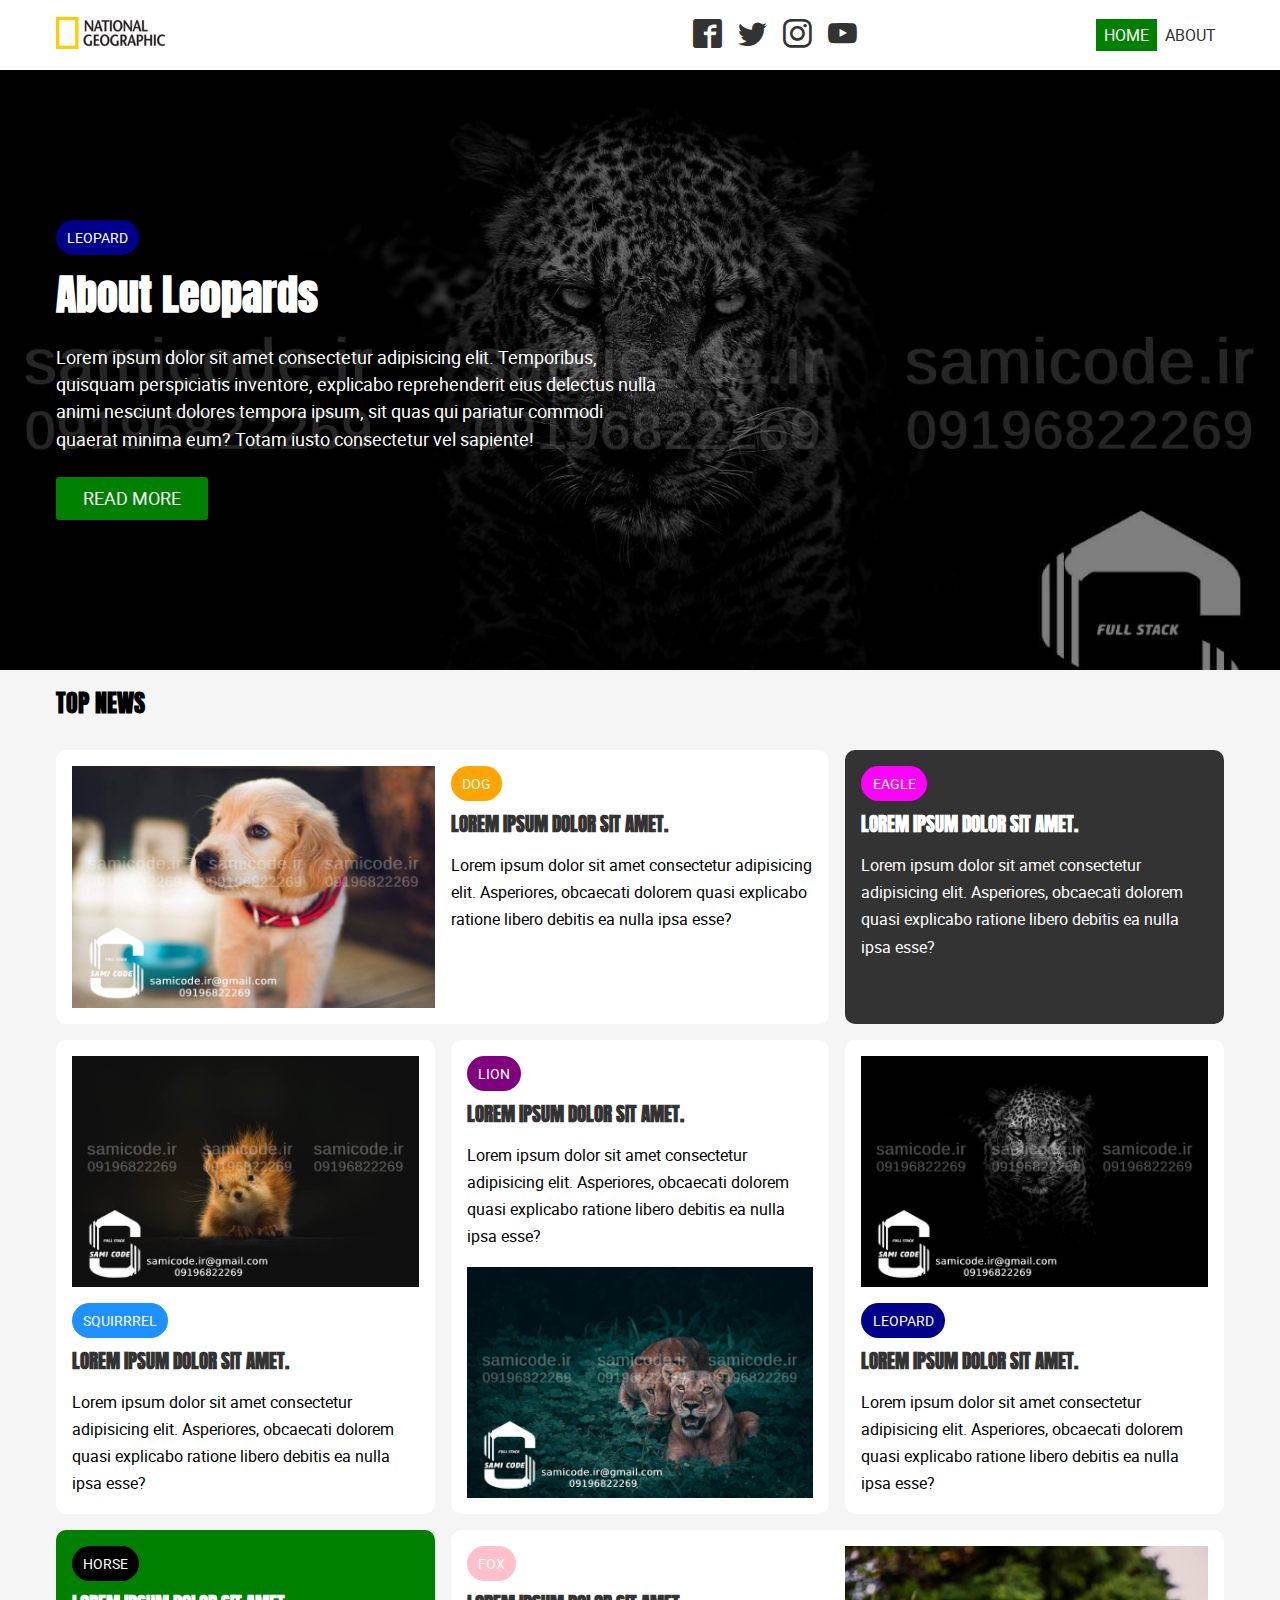
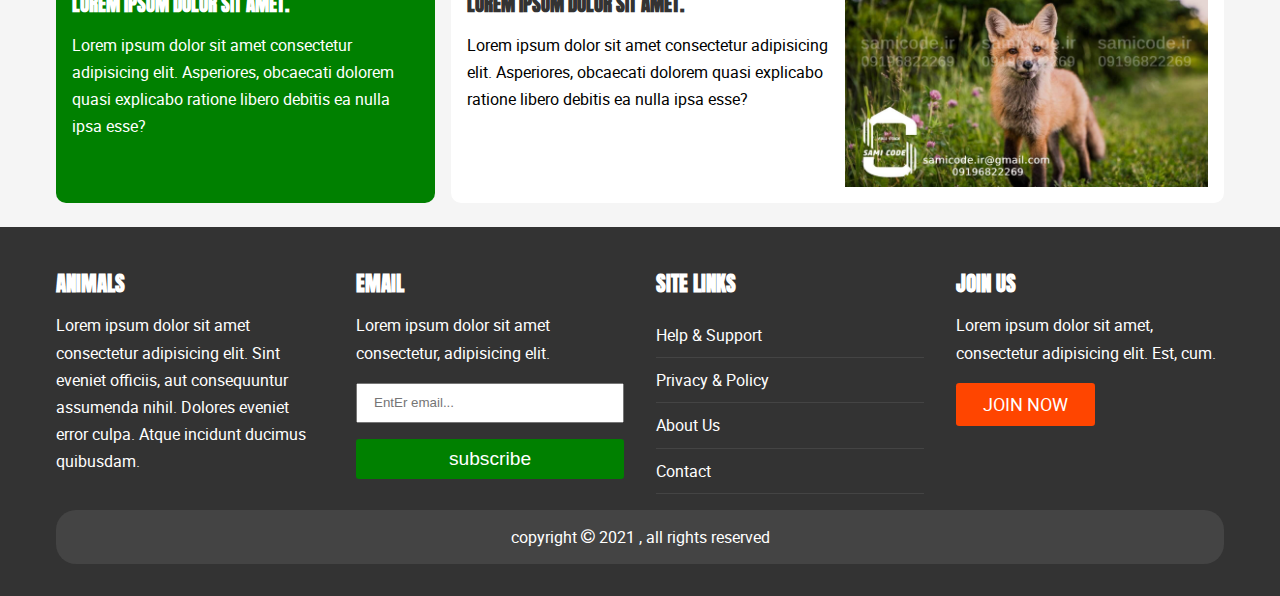
<file: index.html>
<!DOCTYPE html>
<html lang="en">
  <head>
    <meta charset="UTF-8" />
    <meta http-equiv="X-UA-Compatible" content="IE=edge" />
    <meta name="viewport" content="width=device-width, initial-scale=1.0" />
    <title>ANIMALS | home</title>
    <link rel="stylesheet" href="./css/style.css" />
    <link rel="shortcut icon" href="./images/favicon.ico" type="image/x-icon" />
    <link
      data-react-helmet="true"
      rel="apple-touch-icon"
      href="./images/favicon-32x32.png"
    />
    <link
      data-react-helmet="true"
      rel="apple-touch-icon-precomposed"
      sizes="32x32"
      href="./images/favicon-32x32.png"
    />
    <link
      data-react-helmet="true"
      rel="apple-touch-icon-precomposed"
      sizes="180x180"
      href="./images/favicon-180x180.png"
    />
  </head>
  <body>
    <!-- header -->
    <header id="header">
      <!-- nav -->
      <nav id="nav">
        <div class="container nav-inner">
          <!-- top logo -->
          <div class="top-logo">
            <a href="index.html">
              <img src="./images/ng-logo-2fl.png" alt="national-geographic" />
            </a>
          </div>
          <!-- social -->
          <div class="social">
            <a target="_blank" href="https://www.facebook.com">
              <i class="icon-facebook2"></i>
            </a>
            <a target="_blank" href="https://twitter.com">
              <i class="icon-twitter"></i>
            </a>
            <a target="_blank" href="https://www.instagram.com">
              <i class="icon-instagram"></i>
            </a>
            <a target="_blank" href="https://youtube.com">
              <i class="icon-youtube"></i>
            </a>
          </div>
          <!-- menu -->
          <div class="menu">
            <a target="_blank" href="index.html" class="current-page-link"
              >HOME</a
            >
            <a target="_blank" href="about.html">ABOUT</a>
          </div>
        </div>
      </nav>
      <!-- header hero -->
      <div class="header-hero">
        <div class="container">
          <section class="hero-content">
            <span class="category-btn leopard-btn">leopard</span>
            <h1>about leopards</h1>
            <p>
              Lorem ipsum dolor sit amet consectetur adipisicing elit.
              Temporibus, quisquam perspiciatis inventore, explicabo
              reprehenderit eius delectus nulla animi nesciunt dolores tempora
              ipsum, sit quas qui pariatur commodi quaerat minima eum? Totam
              iusto consectetur vel sapiente!
            </p>
            <a href="index.html" class="btn hero-btn">read more</a>
          </section>
        </div>
      </div>
    </header>
    <!-- main -->
    <main id="main">
      <!-- index news main -->
      <section class="container py-2">
        <h2>top news</h2>
        <!-- index news -->
        <div class="index-news">
          <!-- article -->
          <article class="card">
            <img src="./images/animal-dog.jpg" alt="dog" />
            <div class="article-content">
              <span class="category-btn dog-btn">dog</span>
              <h3>
                <a target="_blank" href="single-news.html"
                  >Lorem ipsum dolor sit amet.</a
                >
              </h3>
              <p>
                Lorem ipsum dolor sit amet consectetur adipisicing elit.
                Asperiores, obcaecati dolorem quasi explicabo ratione libero
                debitis ea nulla ipsa esse?
              </p>
            </div>
          </article>
          <!-- article -->
          <article class="card bgc-gray">
            <div class="article-content">
              <span class="category-btn eagle-btn">eagle</span>
              <h3>
                <a target="_blank" href="single-news.html"
                  >Lorem ipsum dolor sit amet.</a
                >
              </h3>
              <p>
                Lorem ipsum dolor sit amet consectetur adipisicing elit.
                Asperiores, obcaecati dolorem quasi explicabo ratione libero
                debitis ea nulla ipsa esse?
              </p>
            </div>
          </article>
          <!-- article -->
          <article class="card">
            <img src="./images/animal-squirrel.jpg" alt="squirrel" />
            <div class="article-content">
              <span class="category-btn squirrel-btn mt-1">squirrrel</span>
              <h3>
                <a target="_blank" href="single-news.html"
                  >Lorem ipsum dolor sit amet.</a
                >
              </h3>
              <p>
                Lorem ipsum dolor sit amet consectetur adipisicing elit.
                Asperiores, obcaecati dolorem quasi explicabo ratione libero
                debitis ea nulla ipsa esse?
              </p>
            </div>
          </article>
          <!-- article -->
          <article class="card">
            <div class="article-content">
              <span class="category-btn lion-btn">lion</span>
              <h3>
                <a target="_blank" href="single-news.html"
                  >Lorem ipsum dolor sit amet.</a
                >
              </h3>
              <p>
                Lorem ipsum dolor sit amet consectetur adipisicing elit.
                Asperiores, obcaecati dolorem quasi explicabo ratione libero
                debitis ea nulla ipsa esse?
              </p>
            </div>
            <img class="mt-1" src="./images/animal-lion.jpg" alt="lion" />
          </article>
          <!-- article -->
          <article class="card">
            <img src="./images/animal-leopard.jpg" alt="leopard" />
            <div class="article-content">
              <span class="category-btn leopard-btn mt-1">leopard</span>
              <h3>
                <a target="_blank" href="single-news.html"
                  >Lorem ipsum dolor sit amet.</a
                >
              </h3>
              <p>
                Lorem ipsum dolor sit amet consectetur adipisicing elit.
                Asperiores, obcaecati dolorem quasi explicabo ratione libero
                debitis ea nulla ipsa esse?
              </p>
            </div>
          </article>
          <!-- article -->
          <article class="card bgc-main">
            <div class="article-content">
              <span class="category-btn horse-btn">horse</span>
              <h3>
                <a target="_blank" href="single-news.html"
                  >Lorem ipsum dolor sit amet.</a
                >
              </h3>
              <p>
                Lorem ipsum dolor sit amet consectetur adipisicing elit.
                Asperiores, obcaecati dolorem quasi explicabo ratione libero
                debitis ea nulla ipsa esse?
              </p>
            </div>
          </article>
          <!-- article -->
          <article class="card">
            <div class="article-content">
              <span class="category-btn fox-btn">fox</span>
              <h3>
                <a target="_blank" href="single-news.html"
                  >Lorem ipsum dolor sit amet.</a
                >
              </h3>
              <p>
                Lorem ipsum dolor sit amet consectetur adipisicing elit.
                Asperiores, obcaecati dolorem quasi explicabo ratione libero
                debitis ea nulla ipsa esse?
              </p>
            </div>
            <img src="./images/animal-fox.jpg" alt="fox" />
          </article>
        </div>
      </section>
    </main>
    <!-- footer -->
    <footer id="footer" class="py-3">
      <div class="container">
        <!-- footer inner -->
        <div class="footer-inner">
          <!-- footer col -->
          <section class="footer-col">
            <h3>animals</h3>
            <p>
              Lorem ipsum dolor sit amet consectetur adipisicing elit. Sint
              eveniet officiis, aut consequuntur assumenda nihil. Dolores
              eveniet error culpa. Atque incidunt ducimus quibusdam.
            </p>
          </section>
          <!-- footer col -->
          <section class="footer-col">
            <h3>email</h3>
            <p>Lorem ipsum dolor sit amet consectetur, adipisicing elit.</p>
            <form action="">
              <input type="email" placeholder="EntEr email..." />
              <input class="mt-1" type="submit" value="subscribe" />
            </form>
          </section>
          <!-- footer col -->
          <section class="footer-col">
            <h3>site links</h3>
            <ul class="list">
              <li><a href="index.html">help & support</a></li>
              <li><a href="index.html">privacy & policy</a></li>
              <li><a href="index.html">about us</a></li>
              <li><a href="index.html">contact</a></li>
            </ul>
          </section>
          <!-- footer col -->
          <section class="footer-col">
            <h3>join us</h3>
            <p>
              Lorem ipsum dolor sit amet, consectetur adipisicing elit. Est,
              cum.
            </p>
            <a href="index.html" class="btn footer-btn">join now</a>
          </section>
          <div class="footer-col">
            copyright <i class="icon-copyright"></i> 2021 , all rights reserved
          </div>
        </div>
      </div>
    </footer>
  </body>
</html>
</file>
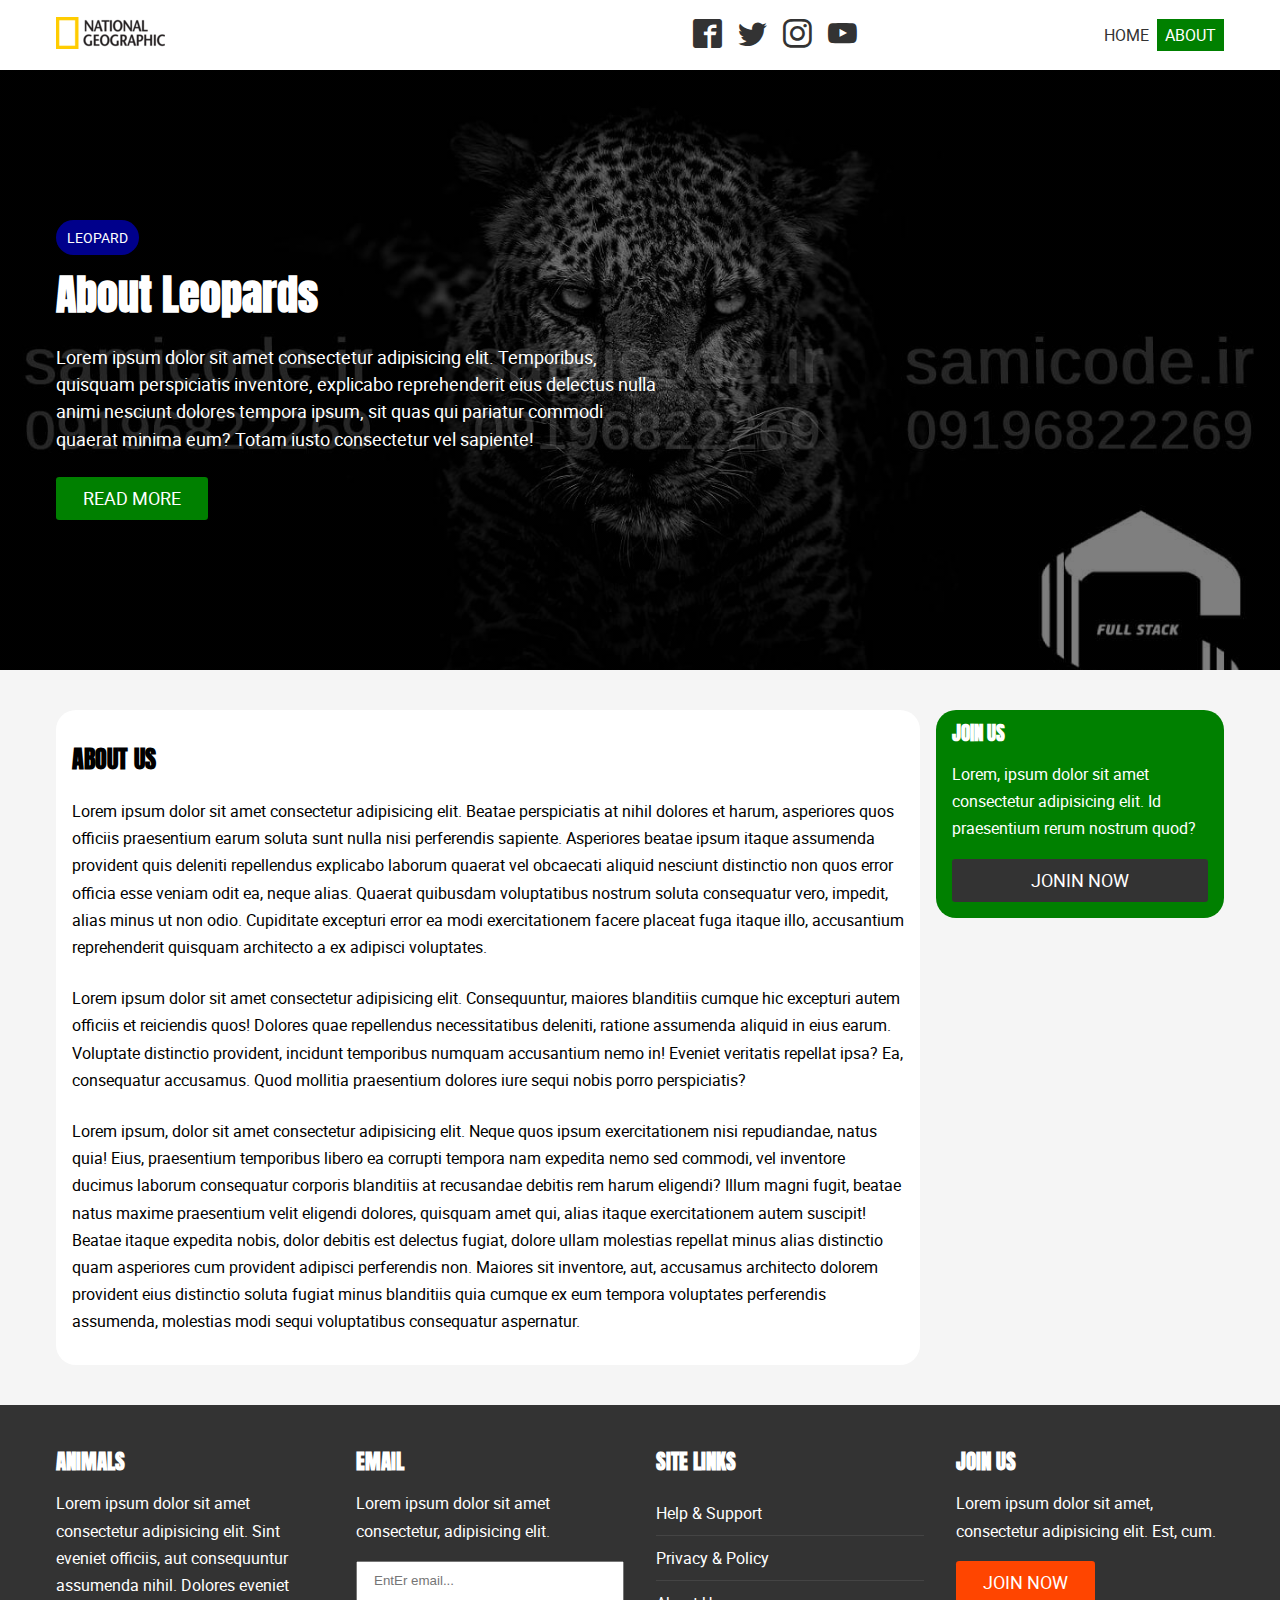
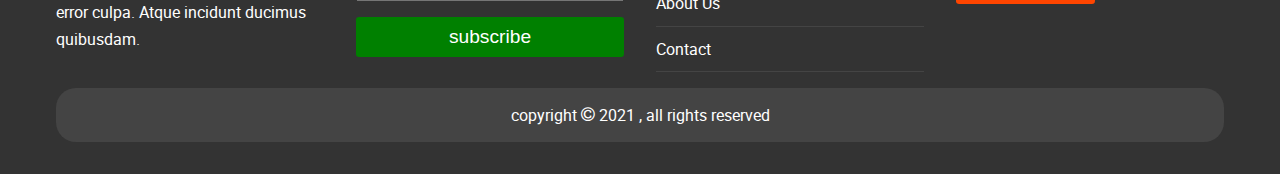
<file: about.html>
<!DOCTYPE html>
<html lang="en">
  <head>
    <meta charset="UTF-8" />
    <meta http-equiv="X-UA-Compatible" content="IE=edge" />
    <meta name="viewport" content="width=device-width, initial-scale=1.0" />
    <title>ANIMALS | about-us</title>
    <link rel="stylesheet" href="./css/style.css" />
    <link rel="shortcut icon" href="./images/favicon.ico" type="image/x-icon" />
    <link
      data-react-helmet="true"
      rel="apple-touch-icon"
      href="./images/favicon-32x32.png"
    />
    <link
      data-react-helmet="true"
      rel="apple-touch-icon-precomposed"
      sizes="32x32"
      href="./images/favicon-32x32.png"
    />
    <link
      data-react-helmet="true"
      rel="apple-touch-icon-precomposed"
      sizes="180x180"
      href="./images/favicon-180x180.png"
    />
  </head>
  <body>
    <!-- header -->
    <header id="header">
      <!-- nav -->
      <nav id="nav">
        <div class="container nav-inner">
          <!-- top logo -->
          <div class="top-logo">
            <a href="index.html">
              <img src="./images/ng-logo-2fl.png" alt="national-geographic" />
            </a>
          </div>
          <!-- social -->
          <div class="social">
            <a target="_blank" href="https://www.facebook.com">
              <i class="icon-facebook2"></i>
            </a>
            <a target="_blank" href="https://twitter.com">
              <i class="icon-twitter"></i>
            </a>
            <a target="_blank" href="https://www.instagram.com">
              <i class="icon-instagram"></i>
            </a>
            <a target="_blank" href="https://youtube.com">
              <i class="icon-youtube"></i>
            </a>
          </div>
          <!-- menu -->
          <div class="menu">
            <a target="_blank" href="index.html">HOME</a>
            <a target="_blank" href="about.html" class="current-page-link"
              >ABOUT</a
            >
          </div>
        </div>
      </nav>
      <!-- header hero -->
      <div class="header-hero">
        <div class="container">
          <section class="hero-content">
            <span class="category-btn leopard-btn">leopard</span>
            <h1>about leopards</h1>
            <p>
              Lorem ipsum dolor sit amet consectetur adipisicing elit.
              Temporibus, quisquam perspiciatis inventore, explicabo
              reprehenderit eius delectus nulla animi nesciunt dolores tempora
              ipsum, sit quas qui pariatur commodi quaerat minima eum? Totam
              iusto consectetur vel sapiente!
            </p>
            <a href="index.html" class="btn hero-btn">read more</a>
          </section>
        </div>
      </div>
    </header>
    <!-- main -->
    <main id="main">
      <!-- about us -->
      <div class="container">
        <div class="about-us-inner mt-3 mb-3">
          <article class="about-us-card card">
            <h2 class="mt-2 mb-2">about us</h2>
            <p class="mb-2">
              Lorem ipsum dolor sit amet consectetur adipisicing elit. Beatae
              perspiciatis at nihil dolores et harum, asperiores quos officiis
              praesentium earum soluta sunt nulla nisi perferendis sapiente.
              Asperiores beatae ipsum itaque assumenda provident quis deleniti
              repellendus explicabo laborum quaerat vel obcaecati aliquid
              nesciunt distinctio non quos error officia esse veniam odit ea,
              neque alias. Quaerat quibusdam voluptatibus nostrum soluta
              consequatur vero, impedit, alias minus ut non odio. Cupiditate
              excepturi error ea modi exercitationem facere placeat fuga itaque
              illo, accusantium reprehenderit quisquam architecto a ex adipisci
              voluptates.
            </p>
            <p class="mb-2">
              Lorem ipsum dolor sit amet consectetur adipisicing elit.
              Consequuntur, maiores blanditiis cumque hic excepturi autem
              officiis et reiciendis quos! Dolores quae repellendus
              necessitatibus deleniti, ratione assumenda aliquid in eius earum.
              Voluptate distinctio provident, incidunt temporibus numquam
              accusantium nemo in! Eveniet veritatis repellat ipsa? Ea,
              consequatur accusamus. Quod mollitia praesentium dolores iure
              sequi nobis porro perspiciatis?
            </p>
            <p>
              Lorem ipsum, dolor sit amet consectetur adipisicing elit. Neque
              quos ipsum exercitationem nisi repudiandae, natus quia! Eius,
              praesentium temporibus libero ea corrupti tempora nam expedita
              nemo sed commodi, vel inventore ducimus laborum consequatur
              corporis blanditiis at recusandae debitis rem harum eligendi?
              Illum magni fugit, beatae natus maxime praesentium velit eligendi
              dolores, quisquam amet qui, alias itaque exercitationem autem
              suscipit! Beatae itaque expedita nobis, dolor debitis est delectus
              fugiat, dolore ullam molestias repellat minus alias distinctio
              quam asperiores cum provident adipisci perferendis non. Maiores
              sit inventore, aut, accusamus architecto dolorem provident eius
              distinctio soluta fugiat minus blanditiis quia cumque ex eum
              tempora voluptates perferendis assumenda, molestias modi sequi
              voluptatibus consequatur aspernatur.
            </p>
          </article>
          <section class="about-us-join card bgc-main">
            <h3>join us</h3>
            <p class="mt-1 mb-1">
              Lorem, ipsum dolor sit amet consectetur adipisicing elit. Id
              praesentium rerum nostrum quod?
            </p>
            <a href="#" class="btn join-btn">jonin now</a>
          </section>
        </div>
      </div>
    </main>
    <!-- footer -->
    <footer id="footer" class="py-3">
      <div class="container">
        <!-- footer inner -->
        <div class="footer-inner">
          <!-- footer col -->
          <section class="footer-col">
            <h3>animals</h3>
            <p>
              Lorem ipsum dolor sit amet consectetur adipisicing elit. Sint
              eveniet officiis, aut consequuntur assumenda nihil. Dolores
              eveniet error culpa. Atque incidunt ducimus quibusdam.
            </p>
          </section>
          <!-- footer col -->
          <section class="footer-col">
            <h3>email</h3>
            <p>Lorem ipsum dolor sit amet consectetur, adipisicing elit.</p>
            <form action="">
              <input type="email" placeholder="EntEr email..." />
              <input class="mt-1" type="submit" value="subscribe" />
            </form>
          </section>
          <!-- footer col -->
          <section class="footer-col">
            <h3>site links</h3>
            <ul class="list">
              <li><a href="index.html">help & support</a></li>
              <li><a href="index.html">privacy & policy</a></li>
              <li><a href="index.html">about us</a></li>
              <li><a href="index.html">contact</a></li>
            </ul>
          </section>
          <!-- footer col -->
          <section class="footer-col">
            <h3>join us</h3>
            <p>
              Lorem ipsum dolor sit amet, consectetur adipisicing elit. Est,
              cum.
            </p>
            <a href="index.html" class="btn footer-btn">join now</a>
          </section>
          <div class="footer-col">
            copyright <i class="icon-copyright"></i> 2021 , all rights reserved
          </div>
        </div>
      </div>
    </footer>
  </body>
</html>
</file>
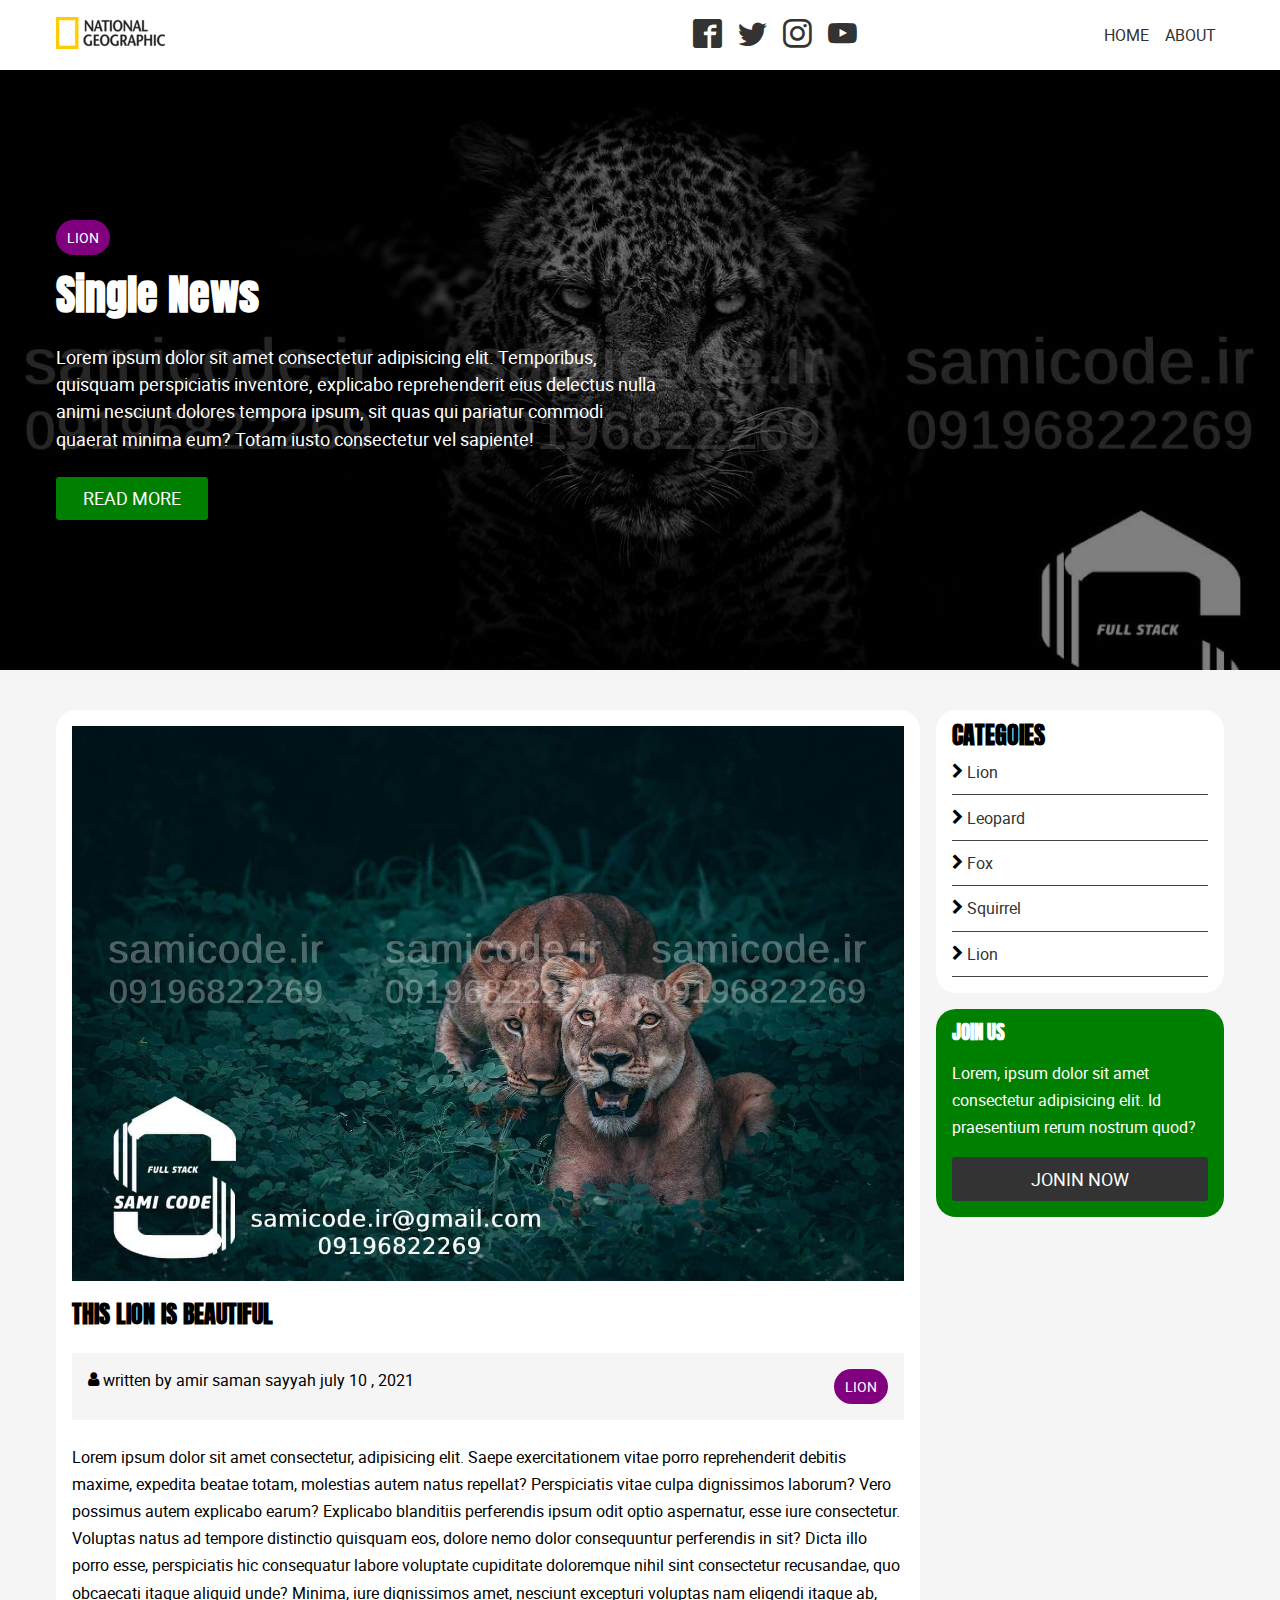
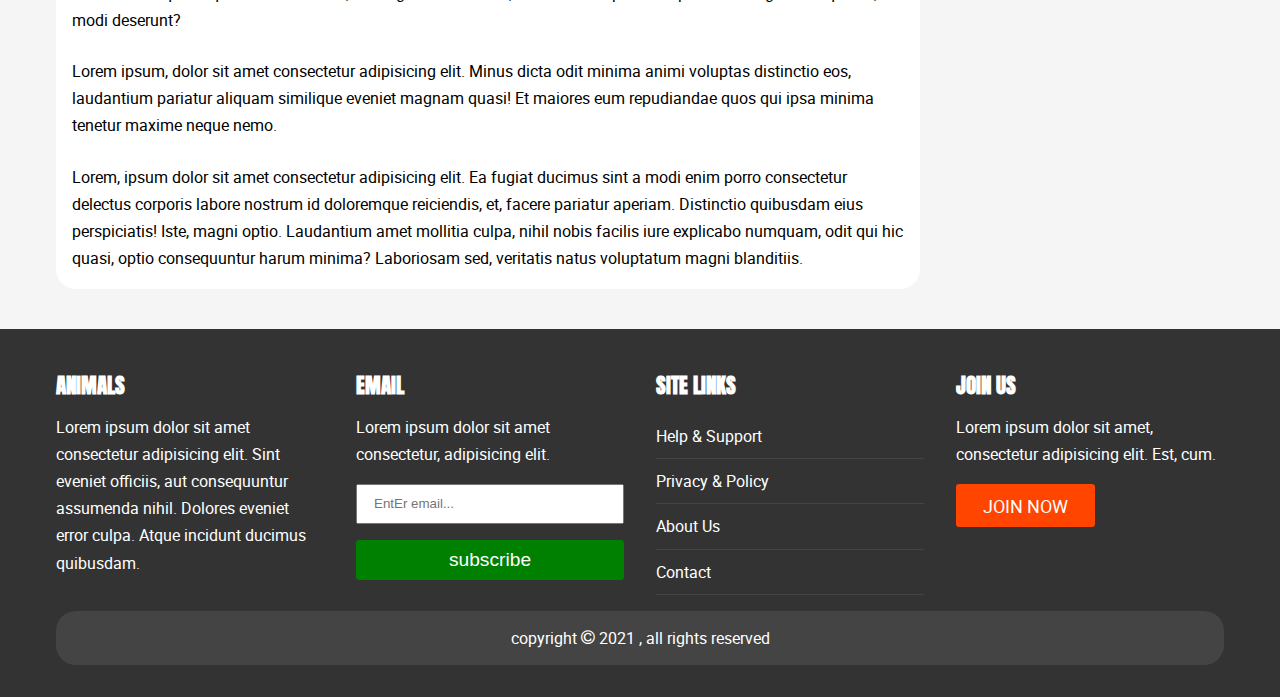
<file: single-news.html>
<!DOCTYPE html>
<html lang="en">
  <head>
    <meta charset="UTF-8" />
    <meta http-equiv="X-UA-Compatible" content="IE=edge" />
    <meta name="viewport" content="width=device-width, initial-scale=1.0" />
    <title>ANIMALS | single-news</title>
    <link rel="stylesheet" href="./css/style.css" />
    <link rel="shortcut icon" href="./images/favicon.ico" type="image/x-icon" />
    <link
      data-react-helmet="true"
      rel="apple-touch-icon"
      href="./images/favicon-32x32.png"
    />
    <link
      data-react-helmet="true"
      rel="apple-touch-icon-precomposed"
      sizes="32x32"
      href="./images/favicon-32x32.png"
    />
    <link
      data-react-helmet="true"
      rel="apple-touch-icon-precomposed"
      sizes="180x180"
      href="./images/favicon-180x180.png"
    />
  </head>
  <body>
    <!-- header -->
    <header id="header">
      <!-- nav -->
      <nav id="nav">
        <div class="container nav-inner">
          <!-- top logo -->
          <div class="top-logo">
            <a href="index.html">
              <img src="./images/ng-logo-2fl.png" alt="national-geographic" />
            </a>
          </div>
          <!-- social -->
          <div class="social">
            <a target="_blank" href="https://www.facebook.com">
              <i class="icon-facebook2"></i>
            </a>
            <a target="_blank" href="https://twitter.com">
              <i class="icon-twitter"></i>
            </a>
            <a target="_blank" href="https://www.instagram.com">
              <i class="icon-instagram"></i>
            </a>
            <a target="_blank" href="https://youtube.com">
              <i class="icon-youtube"></i>
            </a>
          </div>
          <!-- menu -->
          <div class="menu">
            <a target="_blank" href="index.html">HOME</a>
            <a target="_blank" href="about.html">ABOUT</a>
          </div>
        </div>
      </nav>
      <!-- header hero -->
      <div class="header-hero">
        <div class="container">
          <section class="hero-content">
            <span class="category-btn lion-btn">lion</span>
            <h1>single news</h1>
            <p>
              Lorem ipsum dolor sit amet consectetur adipisicing elit.
              Temporibus, quisquam perspiciatis inventore, explicabo
              reprehenderit eius delectus nulla animi nesciunt dolores tempora
              ipsum, sit quas qui pariatur commodi quaerat minima eum? Totam
              iusto consectetur vel sapiente!
            </p>
            <a href="index.html" class="btn hero-btn">read more</a>
          </section>
        </div>
      </div>
    </header>
    <!-- main -->
    <main id="main">
      <div class="container">
        <div class="single-news-inner mb-3 mt-3">
          <article class="single-news-content card">
            <img src="./images/animal-lion.jpg" alt="lion" />
            <h2 class="mb-2 mt-2">this lion is beautiful</h2>
            <div class="single-news-info mb-2">
              <span>
                <i class="icon-user"></i>
                written by amir saman sayyah july 10 , 2021
              </span>
              <span class="category-btn lion-btn">lion</span>
            </div>
            <p class="mb-2">
              Lorem ipsum dolor sit amet consectetur, adipisicing elit. Saepe
              exercitationem vitae porro reprehenderit debitis maxime, expedita
              beatae totam, molestias autem natus repellat? Perspiciatis vitae
              culpa dignissimos laborum? Vero possimus autem explicabo earum?
              Explicabo blanditiis perferendis ipsum odit optio aspernatur, esse
              iure consectetur. Voluptas natus ad tempore distinctio quisquam
              eos, dolore nemo dolor consequuntur perferendis in sit? Dicta illo
              porro esse, perspiciatis hic consequatur labore voluptate
              cupiditate doloremque nihil sint consectetur recusandae, quo
              obcaecati itaque aliquid unde? Minima, iure dignissimos amet,
              nesciunt excepturi voluptas nam eligendi itaque ab, modi deserunt?
            </p>
            <p class="mb-2">
              Lorem ipsum, dolor sit amet consectetur adipisicing elit. Minus
              dicta odit minima animi voluptas distinctio eos, laudantium
              pariatur aliquam similique eveniet magnam quasi! Et maiores eum
              repudiandae quos qui ipsa minima tenetur maxime neque nemo.
            </p>
            <p>
              Lorem, ipsum dolor sit amet consectetur adipisicing elit. Ea
              fugiat ducimus sint a modi enim porro consectetur delectus
              corporis labore nostrum id doloremque reiciendis, et, facere
              pariatur aperiam. Distinctio quibusdam eius perspiciatis! Iste,
              magni optio. Laudantium amet mollitia culpa, nihil nobis facilis
              iure explicabo numquam, odit qui hic quasi, optio consequuntur
              harum minima? Laboriosam sed, veritatis natus voluptatum magni
              blanditiis.
            </p>
          </article>
          <div class="single-news-side">
            <section class="single-news-category card">
              <h2>categoies</h2>
              <ul class="list">
                <li>
                  <i class="icon-chevron-right"></i>
                  <a href="#">lion</a>
                </li>
                <li>
                  <i class="icon-chevron-right"></i>
                  <a href="#">leopard</a>
                </li>
                <li>
                  <i class="icon-chevron-right"></i>
                  <a href="#">fox</a>
                </li>
                <li>
                  <i class="icon-chevron-right"></i>
                  <a href="#">squirrel</a>
                </li>
                <li>
                  <i class="icon-chevron-right"></i>
                  <a href="#">lion</a>
                </li>
              </ul>
            </section>
            <section class="single-news-join card bgc-main">
              <h3>join us</h3>
              <p class="mt-1 mb-1">
                Lorem, ipsum dolor sit amet consectetur adipisicing elit. Id
                praesentium rerum nostrum quod?
              </p>
              <a href="#" class="btn join-btn">jonin now</a>
            </section>
          </div>
        </div>
      </div>
    </main>
    <!-- footer -->
    <footer id="footer" class="py-3">
      <div class="container">
        <!-- footer inner -->
        <div class="footer-inner">
          <!-- footer col -->
          <section class="footer-col">
            <h3>animals</h3>
            <p>
              Lorem ipsum dolor sit amet consectetur adipisicing elit. Sint
              eveniet officiis, aut consequuntur assumenda nihil. Dolores
              eveniet error culpa. Atque incidunt ducimus quibusdam.
            </p>
          </section>
          <!-- footer col -->
          <section class="footer-col">
            <h3>email</h3>
            <p>Lorem ipsum dolor sit amet consectetur, adipisicing elit.</p>
            <form action="">
              <input type="email" placeholder="EntEr email..." />
              <input class="mt-1" type="submit" value="subscribe" />
            </form>
          </section>
          <!-- footer col -->
          <section class="footer-col">
            <h3>site links</h3>
            <ul class="list">
              <li><a href="index.html">help & support</a></li>
              <li><a href="index.html">privacy & policy</a></li>
              <li><a href="index.html">about us</a></li>
              <li><a href="index.html">contact</a></li>
            </ul>
          </section>
          <!-- footer col -->
          <section class="footer-col">
            <h3>join us</h3>
            <p>
              Lorem ipsum dolor sit amet, consectetur adipisicing elit. Est,
              cum.
            </p>
            <a href="index.html" class="btn footer-btn">join now</a>
          </section>
          <div class="footer-col">
            copyright <i class="icon-copyright"></i> 2021 , all rights reserved
          </div>
        </div>
      </div>
    </footer>
  </body>
</html>
</file>
<file: css/style.css>
/* global */
*,
*::after,
*::before {
  margin: 0;
  padding: 0;
  box-sizing: border-box;
}
/* font genrate */
/* FONT */
@font-face {
  font-family: "robotoregular";
  src: url("../fonts/roboto/Roboto-Regular-ttf.ttf");
  src: url("../fonts/roboto/roboto-regular-webfont.eot");
  src: url("../fonts/roboto/roboto-regular-webfont.eot")
      format("embedded-opentype"),
    url("../fonts/roboto/roboto-regular-webfont.woff2") format("woff2"),
    url("../fonts/roboto/roboto-regular-webfont.woff") format("woff"),
    url("../fonts/roboto/roboto-regular-webfont.svg") format("svg");
  font-weight: normal;
  font-style: normal;
}
@font-face {
  font-family: "antonregular";
  src: url("../fonts/anton/Anton-Regular-ttf.ttf");
  src: url("../fonts/anton/anton-regular-webfont.eot");
  src: url("../fonts/anton/anton-regular-webfont.eot")
      format("embedded-opentype"),
    url("../fonts/anton/anton-regular-webfont.woff2") format("woff2"),
    url("../fonts/anton/anton-regular-webfont.woff") format("woff"),
    url("../fonts/anton/anton-regular-webfont.svg") format("svg");
  font-weight: normal;
  font-style: normal;
}

/* FONT ICOMOON */

@font-face {
  font-family: "icomoon";
  src: url("../fonts/font-icomon/icomoon.eot?pmllmq");
  src: url("../fonts/font-icomon/icomoon.eot?pmllmq#iefix")
      format("embedded-opentype"),
    url("../fonts/font-icomon/icomoon.ttf?pmllmq") format("truetype"),
    url("../fonts/font-icomon/icomoon.woff?pmllmq") format("woff"),
    url("../fonts/font-icomon") format("svg");
  font-weight: normal;
  font-style: normal;
  font-display: block;
}

[class^="icon-"],
[class*=" icon-"] {
  /* use !important to prevent issues with browser extensions that change fonts */
  font-family: "icomoon" !important;
  speak: never;
  font-style: normal;
  font-weight: normal;
  font-variant: normal;
  text-transform: none;
  line-height: 1;

  /* Better Font Rendering =========== */
  -webkit-font-smoothing: antialiased;
  -moz-osx-font-smoothing: grayscale;
}

.icon-user:before {
  content: "\f007";
}
.icon-chevron-right:before {
  content: "\f054";
}
.icon-angle-right:before {
  content: "\f105";
}
.icon-copyright:before {
  content: "\f1f9";
}
.icon-facebook2:before {
  content: "\ea91";
}
.icon-instagram:before {
  content: "\ea92";
}
.icon-twitter:before {
  content: "\ea96";
}
.icon-youtube:before {
  content: "\ea9d";
}

/* root */
:root {
  --main-color: green;
  --second-color: orangered;
  --white-color: white;
  --light-gray-color: #f5f5f5f5;
  --gray-color: #333;
  --medium-gray-color: #444;
  --darkgray-color: black;
  --max-width-frist: 1200px;
  --max-width-second: 1000px;
  --dog-color: orange;
  --lion-color: purple;
  --squirrel-color: dodgerblue;
  --fox-color: pink;
  --leopard-color: darkblue;
  --horse-color: black;
  --eagle-color: magenta;
}
body {
  font-family: "robotoregular";
  background-color: var(--light-gray-color);
}

h1,
h2,
h3,
h4,
h5,
h6 {
  font-family: "antonregular";
  /* color: var(--gray-color); */
  text-transform: uppercase;
}
ul li {
  list-style-type: none;
}
a {
  text-decoration: none;
  color: var(--gray-color);
  display: inline-block;
}
p {
  line-height: 1.7rem;
  /* text-align: justify; */
}
img {
  width: 100%;
  display: block;
}
.container {
  max-width: var(--max-width-frist);
  margin: 0 auto;
  padding: 0 1rem;
}
.current-page-link {
  color: var(--white-color);
  background-color: var(--main-color);
}

/* utility */
.card {
  background-color: var(--white-color);
  padding: 1rem;
  border-radius: 20px;
}
/* category btn */
.category-btn {
  padding: 0.5rem 0.7rem;
  color: var(--white-color);
  text-transform: uppercase;
  display: inline-flex;
  border-radius: 2rem;
  font-size: 0.9rem;
}
.list li {
  border-bottom: 1px solid var(--medium-gray-color);
  padding: 0.7rem 0;
  text-transform: capitalize;
}
.leopard-btn {
  background-color: var(--leopard-color);
}
.lion-btn {
  background-color: var(--lion-color);
}
.fox-btn {
  background-color: var(--fox-color);
}
.squirrel-btn {
  background-color: var(--squirrel-color);
}
.dog-btn {
  background-color: var(--dog-color);
}
.horse-btn {
  background-color: var(--horse-color);
}
.eagle-btn {
  background-color: var(--eagle-color);
}

/* btn */
.btn {
  padding: 0.6rem 1.7rem;
  font-size: 1.1rem;
  display: inline-block;
  color: var(--white-color);
  text-transform: uppercase;
  border-radius: 0.2rem;
  text-align: center;
}
.hero-btn {
  background-color: var(--main-color);
}
.footer-btn {
  background-color: var(--second-color);
}
.join-btn {
  background-color: var(--gray-color);
  width: 100%;
}

/* py */
.py-1 {
  padding-top: 1rem;
  padding-bottom: 1rem;
}
.py-2 {
  padding-top: 1.5rem;
  padding-bottom: 1.5rem;
}
.py-3 {
  padding-top: 2rem;
  padding-bottom: 2rem;
}
.py-4 {
  padding-top: 2.5rem;
  padding-bottom: 2.5rem;
}
.py-5 {
  padding-top: 3rem;
  padding-bottom: 3rem;
}
.py-6 {
  padding-top: 3.5rem;
  padding-bottom: 3.5rem;
}
/* mt & mb */
/* mt */
.mt-1 {
  margin-top: 1rem;
}
.mt-2 {
  margin-top: 1.5rem;
}
.mt-3 {
  margin-top: 2rem;
}
.mt-3 {
  margin-top: 2.5rem;
}
/* mb */
.mb-1 {
  margin-bottom: 1rem;
}
.mb-2 {
  margin-bottom: 1.5rem;
}
.mb-3 {
  margin-bottom: 2rem;
}
.mb-3 {
  margin-bottom: 2.5rem;
}

/* bgc */
.bgc-gray {
  background-color: var(--gray-color);
  color: var(--white-color);
}
.bgc-main {
  background-color: var(--main-color);
  color: var(--white-color);
}
.bgc-gray h3 > a,
.bgc-main h3 > a,
.bgc-gray > h3,
.bgc-main > h3 {
  color: var(--white-color);
}

/* header */
/* nav */
#nav {
  width: 100%;
  background-color: var(--white-color);
}
.nav-inner {
  display: grid;
  grid-template-columns: 6fr 4fr 3fr;
  padding: 1rem 1rem;
  align-items: center;
}
.nav-inner .top-logo a {
  width: 109px;
}
.nav-inner .social {
  display: flex;
  justify-content: center;
  align-items: center;
}
.nav-inner .social a {
  padding: 0 0.5rem;
  color: var(--gray-color);
  font-size: 1.8rem;
}
.nav-inner .social a:hover {
  color: var(--main-color);
}
.nav-inner .menu {
  display: flex;
  justify-content: end;
  font-size: 1rem;
}
.nav-inner .menu a {
  padding: 0.3rem 0.5rem;
}
.nav-inner .menu a:hover {
  background-color: var(--light-gray-color);
  color: var(--gray-color);
}

/* header hero */
.header-hero {
  background: linear-gradient(rgba(0, 0, 0, 0.5), rgba(0, 0, 0, 0.5)),
    url(../images/animal-leopard-hero.jpg) no-repeat fixed center 20% / cover;
  padding: 150px 0;
  color: var(--white-color);
}
.header-hero .hero-content *:not(:last-child) {
  margin-bottom: 1.5rem;
}
.header-hero .hero-content h1 {
  text-transform: capitalize;
  font-size: 2.6rem;
  color: var(--white-color);
}
.header-hero .hero-content p {
  max-width: 600px;
  font-size: 1.1rem;
}

/* main */

/* index news */
#main .container > h2 {
  color: var(--darkgray-color);
  text-transform: uppercase;
  font-weight: bold;
  font-size: 1.5rem;
}
.index-news {
  display: grid;
  grid-template-columns: repeat(3, 1fr);
  margin-top: 2rem;
  grid-gap: 1rem;
}

.index-news article:first-child,
.index-news article:last-child {
  display: grid;
  grid-gap: 1rem;
  grid-template-columns: repeat(2, 1fr);
  /* grid-column: span 2; */
  grid-column-end: span 2;
}
.index-news article {
  position: relative;
  border-radius: 10px;
}

.index-news article h3 {
  margin: 1rem 0;
}
.index-news article a::after {
  content: "";
  position: absolute;
  top: 0;
  left: 0;
  bottom: 0;
  right: 0;
  background-color: transparent;
}

/* footer */
#footer {
  background-color: var(--gray-color);
  color: var(--white-color);
}

.footer-inner {
  display: grid;
  grid-template-columns: repeat(4, 1fr);
  grid-gap: 1rem 2rem;
}
.footer-inner p {
  margin-bottom: 1rem;
}
.footer-inner h3 {
  text-transform: uppercase;
  font-size: 1.3rem;
  padding: 1rem 0;
}
.footer-inner .footer-col:last-child {
  grid-column: 1/-1;
  background-color: var(--medium-gray-color);
  text-align: center;
  padding: 1rem;
  border-radius: 20px;
}

.footer-inner li a {
  color: var(--white-color);
  text-transform: capitalize;
}
.footer-inner li a:hover {
  color: var(--main-color);
}
.footer-inner input {
  width: 100%;
  height: 40px;
  padding: 1rem;
}
.footer-inner input:last-child {
  background-color: var(--main-color);
  font-size: 1.2rem;
  border-radius: 0.2rem;
  padding: 0 0;
  color: var(--white-color);
  outline: none;
  border: none;
}

/* ABOUT-US PAGE */

/* about us inner */
.about-us-inner {
  display: grid;
  grid-template-columns: 6fr 2fr;
  grid-template-rows: repeat(3, 1fr);
  grid-gap: 1rem;
}
.about-us-inner > *:first-child {
  grid-row: 1 / -1;
}
.about-us-join {
  grid-row-end: span 1;
}
.about-us-join a {
  width: 100%;
}

/* SINGLE NEWS PAGE */
/* single news inner */
.single-news-inner {
  display: grid;
  grid-template-columns: 6fr 2fr;
  grid-gap: 1rem;
}
.single-news-info {
  width: 100%;
  background-color: var(--light-gray-color);
  padding: 1rem;
  display: flex;
  justify-content: space-between;
}
.single-news-side {
  display: grid;
  grid-gap: 1rem;
  align-self: start;
}

/*  */

/* RESPONSIVE */

/* max width 800Px */

@media (max-width: 800px) {
  /* HOME PAGE */
  /* index news */
  .index-news {
    grid-template-columns: repeat(2, 1fr);
  }
  .index-news > *:nth-child(5) {
    display: grid;
    grid-template-columns: repeat(2, 1fr);
    grid-column-end: span 2;
    grid-gap: 1rem;
    order: 7;
  }

  /* footer */
  .footer-inner {
    grid-template-columns: repeat(2, 1fr);
    grid-gap: 2rem;
  }

  /* ABOUT US PAGE */
  .about-us-inner {
    grid-template-columns: 1fr;
  }
  /* SINGLE NEWS */
  .single-news-inner {
    grid-template-columns: 1fr;
  }
}

/* max width 800Px */

@media (max-width: 600px) {
  /* HOME PAGE */
  /* header */
  .nav-inner {
    grid-template-columns: repeat(2, 1fr);
    grid-gap: 1rem;
  }
  .nav-inner .menu {
    grid-column: span 2;
    justify-content: center;
  }
  /* header hero */
  .header-hero .hero-content h1 {
    font-size: 2rem;
  }
  /* index news */
  .index-news {
    grid-template-columns: 1fr;
  }
  .index-news article:first-child,
  .index-news article:last-child,
  .index-news > *:nth-child(5) {
    display: grid;
    grid-template-columns: 1fr;
    grid-column-end: span 1;
  }
  .index-news > *:nth-child(5) {
    order: unset;
    grid-template-columns: 1fr;
  }

  /* footer */

  .footer-inner {
    grid-template-columns: 1fr;
  }
}

/* max width 400Px */

@media (max-width: 400px) {
  /* HOME PAGE */
  /* header */
  .nav-inner {
    grid-template-columns: 1fr;
  }
  .nav-inner .top-logo {
    display: flex;
    justify-content: center;
  }
  .nav-inner .top-logo a {
    width: 140px;
  }
  .nav-inner .menu {
    grid-column: span 1;
  }
  .header-hero .container {
    padding: 0 0.5rem;
  }
  #main .container {
    padding: 1.5rem 0.5rem;
  }
}

@supports not (background-attachment: fixed) {
  .header-hero {
    background-attachment: scroll;
  }
}
</file>
